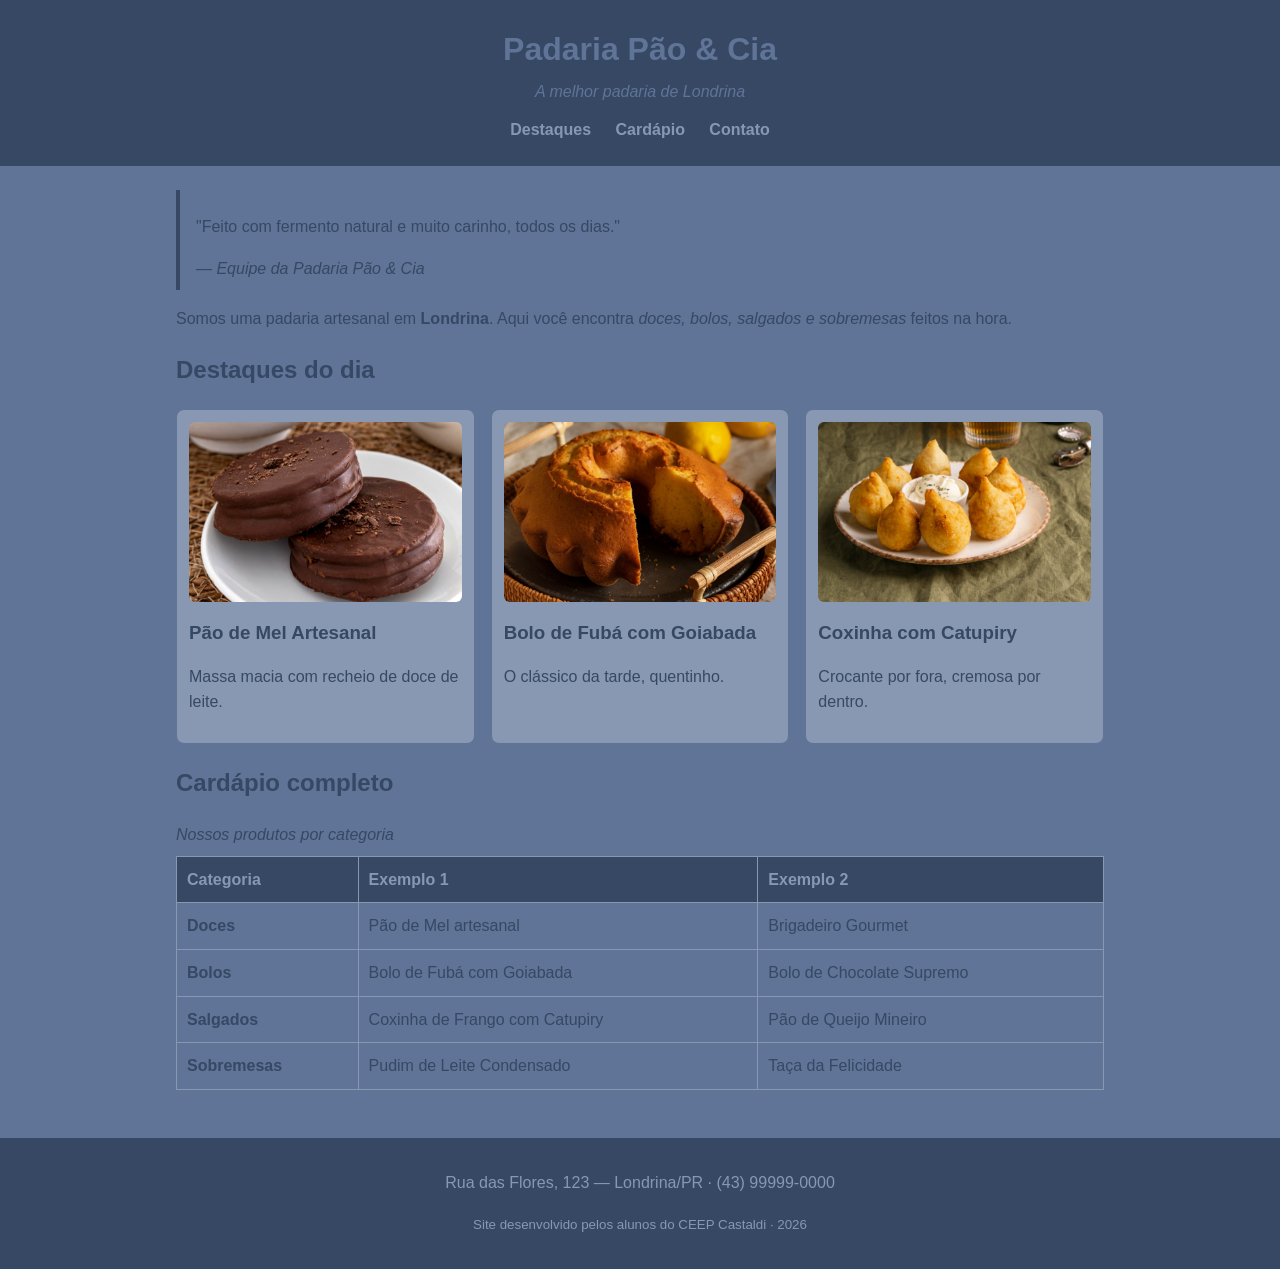
<file: index.html>
<!DOCTYPE html>
<html lang="pt-BR">
<head>
    <meta charset="UTF-8">
    <meta name="viewport" content="width=device-width, initial-scale=1.0">
    <title>Padaria em Londrina</title>
    <link rel="stylesheet" href="style.css">
</head>
<body>

    <!-- CABEÇALHO: identidade + menu de navegação -->
    <header class="cabecalho">
        <h1>Padaria Pão &amp; Cia</h1>
        <p class="subtitulo">A melhor padaria de Londrina</p>
        <nav class="menu">
            <a href="destaques.html">Destaques</a>
            <a href="cardapio.html">Cardápio</a>
            <a href="#contato">Contato</a>
        </nav>
    </header>

    <main>

        <!-- APRESENTAÇÃO: tags de autoria (blockquote, cite, strong, em) -->
        <section class="intro">
            <blockquote>
                <p>"Feito com fermento natural e muito carinho, todos os dias."</p>
                <cite>— Equipe da Padaria Pão &amp; Cia</cite>
            </blockquote>
            <p>Somos uma padaria artesanal em <strong>Londrina</strong>. Aqui você encontra
               <em>doces, bolos, salgados e sobremesas</em> feitos na hora.</p>
        </section>

        <!-- DESTAQUES: cards em Flexbox -->
        <section id="destaques" class="destaques">
            <h2>Destaques do dia</h2>
            <div class="cards">
                <article class="card">
                    <!-- Troque a URL abaixo pelo caminho da sua foto: src="img/pao-de-mel.jpg" -->
                    <img src="Captura de tela_2026-08-27_09-29-29.png" alt="Pão de mel artesanal coberto com chocolate">
                    <h3>Pão de Mel Artesanal</h3>
                    <p>Massa macia com recheio de doce de leite.</p>
                </article>
                <article class="card">
                    <img src="Captura de tela_2026-08-27_09-24-59.png" alt="Fatia de bolo de fubá com goiabada">
                    <h3>Bolo de Fubá com Goiabada</h3>
                    <p>O clássico da tarde, quentinho.</p>
                </article>
                <article class="card">
                    <img src="Captura de tela_2026-08-27_09-32-16.png" alt="Coxinha de frango com catupiry">
                    <h3>Coxinha com Catupiry</h3>
                    <p>Crocante por fora, cremosa por dentro.</p>
                </article>
            </div>
        </section>

        <!-- CARDÁPIO: a tabela original, agora semântica e estilizada -->
        <section id="cardapio" class="cardapio">
            <h2>Cardápio completo</h2>
            <table class="tabela-cardapio">
                <caption>Nossos produtos por categoria</caption>
                <thead>
                    <tr>
                        <th scope="col">Categoria</th>
                        <th scope="col">Exemplo 1</th>
                        <th scope="col">Exemplo 2</th>
                    </tr>
                </thead>
                <tbody>
                    <tr>
                        <td><strong>Doces</strong></td>
                        <td>Pão de Mel artesanal</td>
                        <td>Brigadeiro Gourmet</td>
                    </tr>
                    <tr>
                        <td><strong>Bolos</strong></td>
                        <td>Bolo de Fubá com Goiabada</td>
                        <td>Bolo de Chocolate Supremo</td>
                    </tr>
                    <tr>
                        <td><strong>Salgados</strong></td>
                        <td>Coxinha de Frango com Catupiry</td>
                        <td>Pão de Queijo Mineiro</td>
                    </tr>
                    <tr>
                        <td><strong>Sobremesas</strong></td>
                        <td>Pudim de Leite Condensado</td>
                        <td>Taça da Felicidade</td>
                    </tr>
                </tbody>
            </table>
        </section>

    </main>

    <!-- RODAPÉ -->
    <footer id="contato" class="rodape">
        <p>Rua das Flores, 123 — Londrina/PR · (43) 99999-0000</p>
        <p><small>Site desenvolvido pelos alunos do CEEP Castaldi · 2026</small></p>
    </footer>

</body>
</html>
</file>
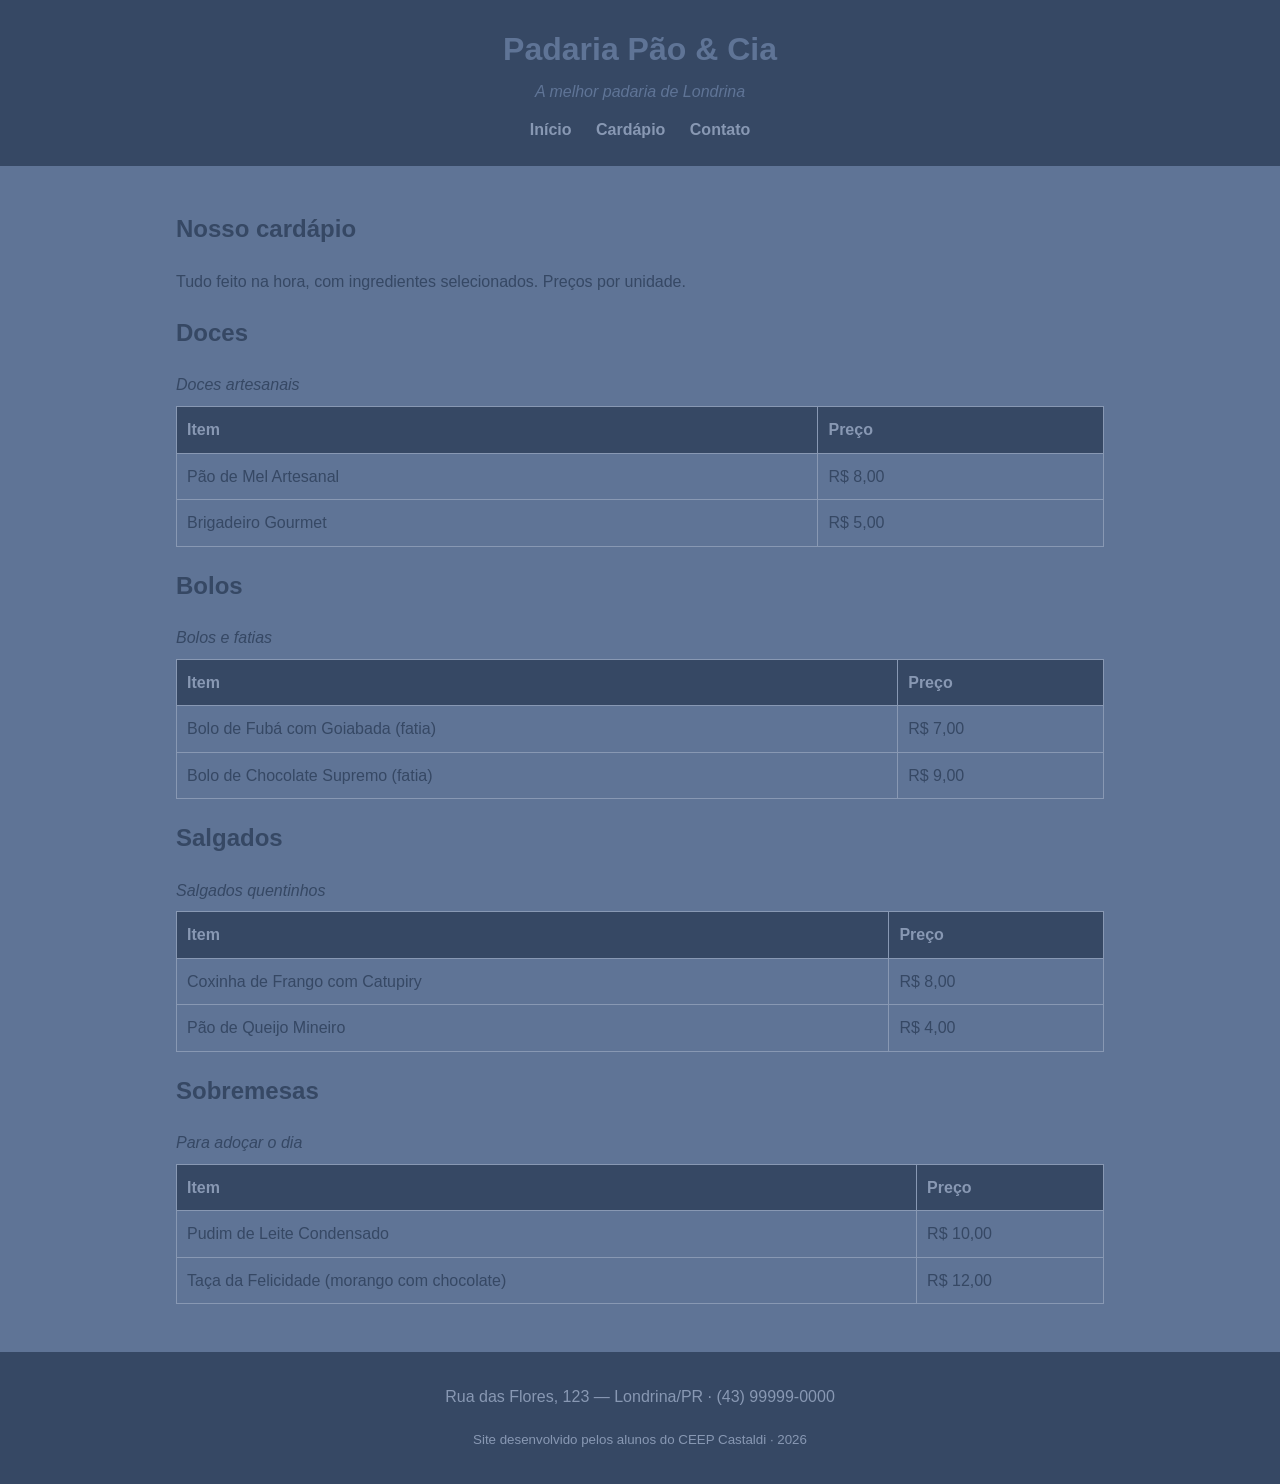
<file: cardapio.html>
<!DOCTYPE html>
<html lang="pt-BR">
<head>
    <meta charset="UTF-8">
    <meta name="viewport" content="width=device-width, initial-scale=1.0">
    <title>Cardápio — Padaria Pão &amp; Cia</title>
    <!-- Mesma folha de estilo do index.html: a página já nasce estilizada -->
    <link rel="stylesheet" href="style.css">
</head>
<body>

    <!-- CABEÇALHO: igual ao do index, com o menu ligando as páginas -->
    <header class="cabecalho">
        <h1>Padaria Pão &amp; Cia</h1>
        <p class="subtitulo">A melhor padaria de Londrina</p>
        <nav class="menu">
            <a href="index.html">Início</a>
            <a href="cardapio.html">Cardápio</a>
            <a href="index.html#contato">Contato</a>
        </nav>
    </header>

    <main>

        <section class="intro">
            <h2>Nosso cardápio</h2>
            <p>Tudo feito na hora, com ingredientes selecionados. Preços por unidade.</p>
        </section>

        <!-- DOCES -->
        <section class="cardapio">
            <h2>Doces</h2>
            <table class="tabela-cardapio">
                <caption>Doces artesanais</caption>
                <thead>
                    <tr>
                        <th scope="col">Item</th>
                        <th scope="col">Preço</th>
                    </tr>
                </thead>
                <tbody>
                    <tr><td>Pão de Mel Artesanal</td><td>R$ 8,00</td></tr>
                    <tr><td>Brigadeiro Gourmet</td><td>R$ 5,00</td></tr>
                </tbody>
            </table>
        </section>

        <!-- BOLOS -->
        <section class="cardapio">
            <h2>Bolos</h2>
            <table class="tabela-cardapio">
                <caption>Bolos e fatias</caption>
                <thead>
                    <tr>
                        <th scope="col">Item</th>
                        <th scope="col">Preço</th>
                    </tr>
                </thead>
                <tbody>
                    <tr><td>Bolo de Fubá com Goiabada (fatia)</td><td>R$ 7,00</td></tr>
                    <tr><td>Bolo de Chocolate Supremo (fatia)</td><td>R$ 9,00</td></tr>
                </tbody>
            </table>
        </section>

        <!-- SALGADOS -->
        <section class="cardapio">
            <h2>Salgados</h2>
            <table class="tabela-cardapio">
                <caption>Salgados quentinhos</caption>
                <thead>
                    <tr>
                        <th scope="col">Item</th>
                        <th scope="col">Preço</th>
                    </tr>
                </thead>
                <tbody>
                    <tr><td>Coxinha de Frango com Catupiry</td><td>R$ 8,00</td></tr>
                    <tr><td>Pão de Queijo Mineiro</td><td>R$ 4,00</td></tr>
                </tbody>
            </table>
        </section>

        <!-- SOBREMESAS -->
        <section class="cardapio">
            <h2>Sobremesas</h2>
            <table class="tabela-cardapio">
                <caption>Para adoçar o dia</caption>
                <thead>
                    <tr>
                        <th scope="col">Item</th>
                        <th scope="col">Preço</th>
                    </tr>
                </thead>
                <tbody>
                    <tr><td>Pudim de Leite Condensado</td><td>R$ 10,00</td></tr>
                    <tr><td>Taça da Felicidade (morango com chocolate)</td><td>R$ 12,00</td></tr>
                </tbody>
            </table>
        </section>

    </main>

    <footer class="rodape">
        <p>Rua das Flores, 123 — Londrina/PR · (43) 99999-0000</p>
        <p><small>Site desenvolvido pelos alunos do CEEP Castaldi · 2026</small></p>
    </footer>

</body>
</html>
</file>
<file: style.css>
/* =========================================================
   PADARIA PÃO & CIA — CSS do Encontro 1
   Paleta com contraste aprovado no padrão WCAG AA
   ========================================================= */

/* box-sizing: a largura já inclui padding e borda (Box Model) */
* {
    box-sizing: border-box;
}

body {
    font-family: Arial, Helvetica, sans-serif;
    line-height: 1.6;
    margin: 0;
    color:#364864;             /* marrom escuro (texto) */
    background-color: #5f7496;  /* creme (fundo) */
}

/* ===== Cabeçalho ===== */
.cabecalho {
    background-color: #364864;  /* âmbar escuro — texto branco tem contraste AA */
    color: #5f7496;
    text-align: center;
    padding: 24px 16px;
}

.cabecalho h1 {
    margin: 0;
}

.subtitulo {
    margin: 4px 0 12px;
    font-style: italic;
}

.menu a {
    color: #8898b3;
    text-decoration: none;
    margin: 0 10px;
    font-weight: bold;
}

.menu a:hover {
    text-decoration: underline;
}

/* ===== Área central ===== */
main {
    max-width: 960px;
    margin: 0 auto;    /* centraliza a página */
    padding: 24px 16px;
}

blockquote {
    border-left: 4px solid #364864;
    margin: 0 0 16px;
    padding: 8px 16px;
    background-color: #5f7496;
}

/* ===== Cards de destaque (Flexbox) ===== */
.cards {
    display: flex;         /* coloca os cards lado a lado */
    flex-wrap: wrap;       /* quebra a linha em telas menores */
    gap: 16px;             /* espaço entre os cards */
}

.card {
    flex: 1 1 250px;       /* cresce, encolhe, largura base 250px */
    border: 1px solid #5f7496;
    border-radius: 8px;
    padding: 12px;
    background-color: #8898b3;
}

.card img {
    width: 100%;
    height: 180px;
    object-fit: cover;     /* recorta a imagem sem deformar */
    border-radius: 6px;
}

.card h3 {
    margin: 8px 0 4px;
}

/* ===== Tabela do cardápio ===== */
.tabela-cardapio {
    width: 100%;
    border-collapse: collapse;   /* junta as bordas das células */
    margin-top: 8px;
}

.tabela-cardapio caption {
    text-align: left;
    font-style: italic;
    margin-bottom: 8px;
}

.tabela-cardapio th,
.tabela-cardapio td {
    border: 1px solid #8898b3;
    padding: 10px;
    text-align: left;
}

.tabela-cardapio thead {
    background-color: #364864;
    color: #8898b3;
}

/* ===== Rodapé ===== */
.rodape {
    background-color: #364864;
    color: #8898b3;
    text-align: center;
    padding: 16px;
    margin-top: 24px;
}
</file>
